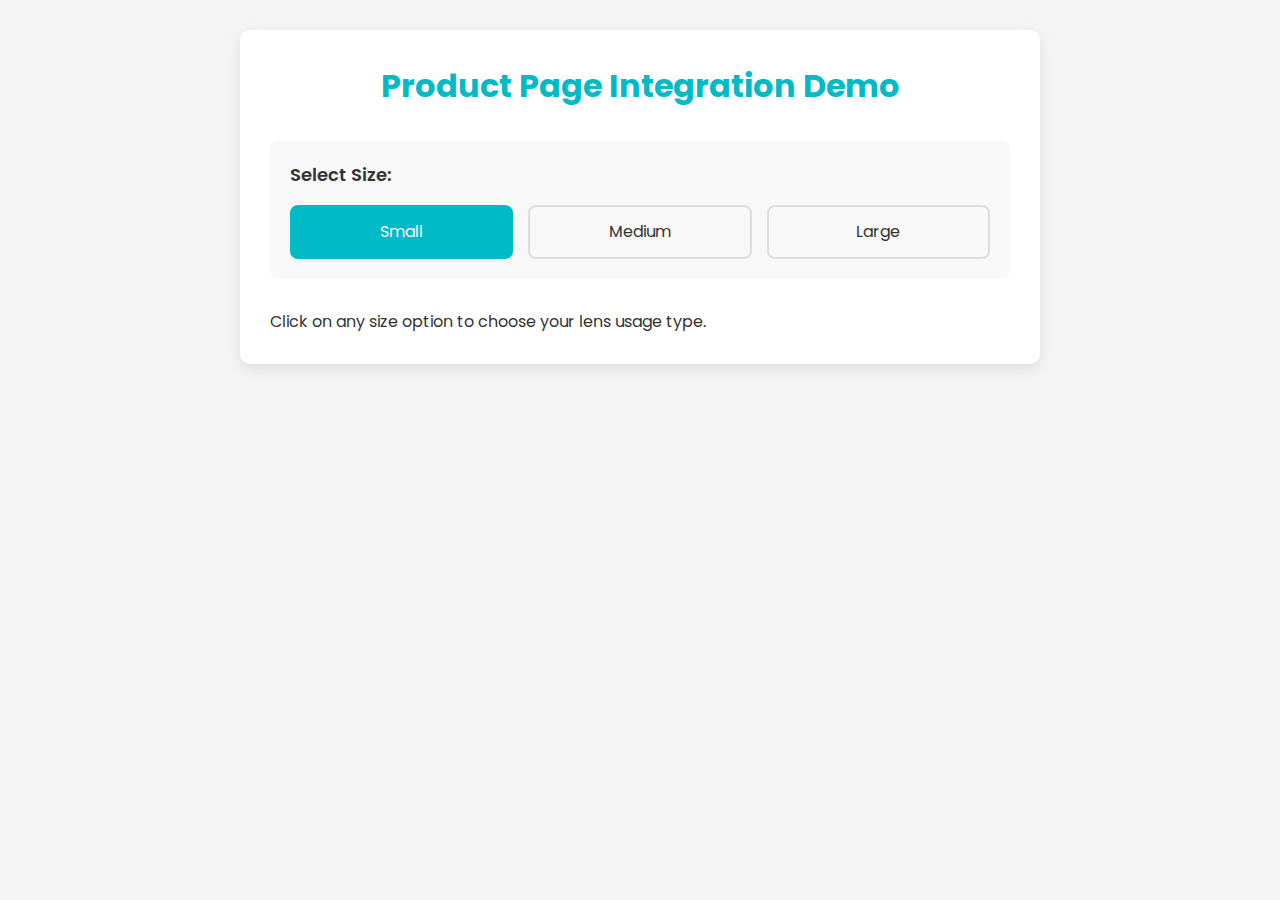
<file: lenses.html>
<!DOCTYPE html>
<html lang="en">
<head>
    <meta charset="UTF-8">
    <meta name="viewport" content="width=device-width, initial-scale=1.0">
    <title>Lens Usage Selection</title>
    <link rel="stylesheet" href="https://cdnjs.cloudflare.com/ajax/libs/font-awesome/6.4.0/css/all.min.css">
    <link href="https://fonts.googleapis.com/css2?family=Montserrat:wght@400;600;700&family=Poppins:wght@300;400;500;600;700&display=swap" rel="stylesheet">
    <style>
        * {
            margin: 0;
            padding: 0;
            box-sizing: border-box;
            font-family: 'Poppins', sans-serif;
        }

        :root {
            --primary: #00bac6;
            --secondary: #f8f8f8;
            --dark: #333;
            --light: #fff;
            --gray: #777;
            --shadow: 0 5px 15px rgba(0, 0, 0, 0.1);
        }

        body {
            background-color: #f5f5f5;
            color: var(--dark);
            line-height: 1.6;
        }

        .container {
            max-width: 800px;
            margin: 30px auto;
            background: white;
            border-radius: 10px;
            box-shadow: var(--shadow);
            padding: 30px;
        }

        h1 {
            color: var(--primary);
            text-align: center;
            margin-bottom: 30px;
        }

        /* Modal Styles */
        .modal {
            display: none;
            position: fixed;
            top: 0;
            left: 0;
            width: 100%;
            height: 100%;
            background: rgba(0, 0, 0, 0.7);
            z-index: 1000;
            justify-content: center;
            align-items: center;
        }

        .modal-content {
            background: white;
            border-radius: 12px;
            width: 90%;
            max-width: 600px;
            max-height: 90vh;
            overflow-y: auto;
            padding: 30px;
            position: relative;
            box-shadow: 0 5px 30px rgba(0, 0, 0, 0.3);
        }

        .close-modal {
            position: absolute;
            top: 15px;
            right: 20px;
            font-size: 24px;
            cursor: pointer;
            color: var(--gray);
            transition: color 0.3s;
        }

        .close-modal:hover {
            color: var(--dark);
        }

        .modal-title {
            color: var(--primary);
            margin-bottom: 20px;
            text-align: center;
            font-size: 24px;
        }

        .modal-subtitle {
            font-size: 16px;
            color: var(--gray);
            margin-bottom: 30px;
            text-align: center;
        }

        .divider {
            height: 1px;
            background: #eee;
            margin: 25px 0;
        }

        .lens-option {
            padding: 20px;
            border: 2px solid #eee;
            border-radius: 10px;
            margin-bottom: 15px;
            cursor: pointer;
            transition: all 0.3s ease;
        }

        .lens-option:hover {
            border-color: var(--primary);
            transform: translateY(-3px);
            box-shadow: var(--shadow);
        }

        .lens-option.active {
            border-color: var(--primary);
            background: rgba(0, 186, 198, 0.05);
        }

        .lens-title {
            font-size: 18px;
            font-weight: 600;
            margin-bottom: 10px;
            color: var(--dark);
        }

        .lens-description {
            color: var(--gray);
            font-size: 14px;
            line-height: 1.6;
        }

        .price-section {
            background: #f9f9f9;
            padding: 20px;
            border-radius: 8px;
            margin-top: 30px;
        }

        .subtotal {
            display: flex;
            justify-content: space-between;
            margin-bottom: 15px;
            font-size: 18px;
        }

        .subtotal .amount {
            font-weight: 600;
            color: var(--primary);
        }

        .payment-plan {
            color: var(--gray);
            font-size: 14px;
            text-align: center;
            padding: 10px;
            background: white;
            border-radius: 6px;
        }

        .select-button {
            display: block;
            width: 100%;
            padding: 15px;
            background: var(--primary);
            color: white;
            border: none;
            border-radius: 8px;
            font-size: 16px;
            font-weight: 600;
            cursor: pointer;
            transition: background 0.3s;
            margin-top: 20px;
        }

        .select-button:hover {
            background: #0095a0;
        }

        @media (max-width: 768px) {
            .modal-content {
                width: 95%;
                padding: 20px;
            }
        }

        /* Integration styles for product.html */
        .size-selection-integration {
            margin-bottom: 30px;
            padding: 20px;
            background: var(--secondary);
            border-radius: 8px;
        }

        .size-title-integration {
            font-weight: 600;
            margin-bottom: 15px;
            font-size: 18px;
        }

        .size-options-integration {
            display: flex;
            gap: 15px;
        }

        .size-option-integration {
            padding: 12px 20px;
            border: 2px solid #ddd;
            border-radius: 8px;
            cursor: pointer;
            transition: all 0.3s ease;
            text-align: center;
            flex: 1;
        }

        .size-option-integration:hover {
            border-color: var(--primary);
        }

        .size-option-integration.active {
            background: var(--primary);
            color: white;
            border-color: var(--primary);
        }
    </style>
</head>
<body>
    <!-- This is for demonstration only - in product.html, this would be the existing size selection -->
    <div class="container">
        <h1>Product Page Integration Demo</h1>
        
        <div class="size-selection-integration">
            <div class="size-title-integration">Select Size:</div>
            <div class="size-options-integration">
                <div class="size-option-integration active">Small</div>
                <div class="size-option-integration">Medium</div>
                <div class="size-option-integration">Large</div>
            </div>
        </div>
        
        <p>Click on any size option to choose your lens usage type.</p>
    </div>

    <!-- Lens Usage Modal -->
    <div class="modal" id="lensModal">
        <div class="modal-content">
            <span class="close-modal">&times;</span>
            
            <h2 class="modal-title">Choose your usage</h2>
            <p class="modal-subtitle">Learn about different lens usages</p>
            
            <div class="divider"></div>
            
            <div class="lens-option active">
                <h3 class="lens-title">Single Vision (Distance)</h3>
                <p class="lens-description">General use lenses for common prescriptions and seeing things from distance.</p>
            </div>
            
            <div class="lens-option">
                <h3 class="lens-title">Bifocal & Progressive</h3>
                <p class="lens-description">One pair of glasses corrects vision at near, middle, and far distances.</p>
            </div>
            
            <div class="lens-option">
                <h3 class="lens-title">Reading</h3>
                <p class="lens-description">Lenses that magnify to assist with reading.</p>
            </div>
            
            <div class="lens-option">
                <h3 class="lens-title">Non-Prescription</h3>
                <p class="lens-description">Basic lenses with no vision correction.</p>
            </div>
            
            <div class="divider"></div>
            
            <div class="price-section">
                <div class="subtotal">
                    <span>Subtotal:</span>
                    <span class="amount">$23</span>
                </div>
                <div class="payment-plan">
                    4 interest-free payments of $3.75
                </div>
            </div>
            
            <button class="select-button">Select Lens Type</button>
        </div>
    </div>

    <script>
        document.addEventListener('DOMContentLoaded', function() {
            // Get elements
            const sizeOptions = document.querySelectorAll('.size-option-integration');
            const lensOptions = document.querySelectorAll('.lens-option');
            const modal = document.getElementById('lensModal');
            const closeModal = document.querySelector('.close-modal');
            const selectButton = document.querySelector('.select-button');
            
            // Size option click handler
            sizeOptions.forEach(option => {
                option.addEventListener('click', function() {
                    // Remove active class from all size options
                    sizeOptions.forEach(opt => opt.classList.remove('active'));
                    
                    // Add active class to clicked option
                    this.classList.add('active');
                    
                    // Show the lens modal
                    modal.style.display = 'flex';
                });
            });
            
            // Lens option click handler
            lensOptions.forEach(option => {
                option.addEventListener('click', function() {
                    // Remove active class from all lens options
                    lensOptions.forEach(opt => opt.classList.remove('active'));
                    
                    // Add active class to clicked option
                    this.classList.add('active');
                });
            });
            
            // Close modal when clicking on X
            closeModal.addEventListener('click', function() {
                modal.style.display = 'none';
            });
            
            // Close modal when clicking outside the content
            window.addEventListener('click', function(event) {
                if (event.target === modal) {
                    modal.style.display = 'none';
                }
            });
            
            // Select button handler
            selectButton.addEventListener('click', function() {
                const selectedLens = document.querySelector('.lens-option.active .lens-title').textContent;
                alert(`You've selected: ${selectedLens}`);
                modal.style.display = 'none';
            });
            
            // Close modal with Escape key
            document.addEventListener('keydown', function(event) {
                if (event.key === 'Escape') {
                    modal.style.display = 'none';
                }
            });
        });
    </script>
</body>
</html>
</file>
